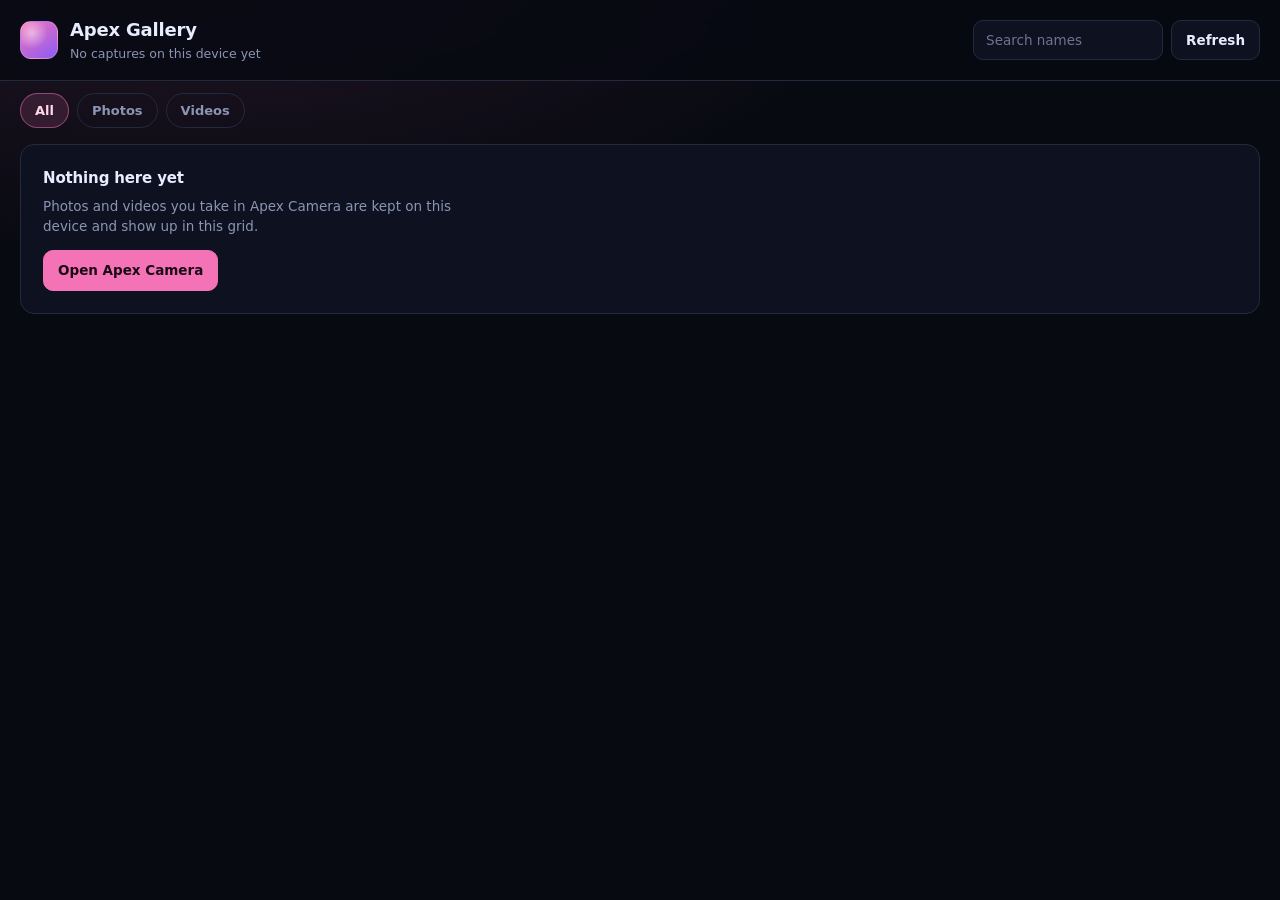
<file: index.html>
<!doctype html>
<html lang="en">
<head>
<meta charset="utf-8">
<meta name="viewport" content="width=device-width,initial-scale=1,viewport-fit=cover">
<meta name="theme-color" content="#080a12">
<title>Apex Gallery</title>
<link rel="manifest" href="./manifest.json">
<link rel="icon" href="./icons/icon-192.png" sizes="192x192" type="image/png">
<link rel="apple-touch-icon" href="./icons/icon-192.png">
<link rel="stylesheet" href="./styles.css">
</head>
<body>
<header class="bar">
  <div class="brand">
    <span class="mark" aria-hidden="true"></span>
    <div class="brand-text">
      <h1>Apex Gallery</h1>
      <p id="countStamp" class="stamp">Reading device storage&hellip;</p>
    </div>
  </div>
  <div class="tools">
    <label class="search">
      <span class="vh">Search names</span>
      <input id="searchInput" type="search" placeholder="Search names" autocomplete="off" spellcheck="false">
    </label>
    <button id="refreshBtn" class="btn" type="button">Refresh</button>
  </div>
</header>

<nav class="chips" aria-label="Filter by kind">
  <button id="filterAll" class="chip" type="button" aria-pressed="true">All</button>
  <button id="filterPhoto" class="chip" type="button" aria-pressed="false">Photos</button>
  <button id="filterVideo" class="chip" type="button" aria-pressed="false">Videos</button>
</nav>

<main>
  <section id="unsupported" class="panel" hidden>
    <h2>Device storage is unavailable</h2>
    <p>This browser does not expose IndexedDB to the page, so the captures Apex Camera saved cannot be read here. Try a normal (non-private) window.</p>
  </section>

  <section id="empty" class="panel empty" hidden>
    <h2>Nothing here yet</h2>
    <p id="emptyNote">Photos and videos you take in Apex Camera are kept on this device and show up in this grid.</p>
    <a class="btn primary" href="../camera/">Open Apex Camera</a>
  </section>

  <ul id="grid" class="grid"></ul>
</main>

<dialog id="lightbox" class="lightbox">
  <div class="lb-head">
    <div class="lb-titles">
      <p id="lightboxName" class="lb-name">&nbsp;</p>
      <p id="lightboxMeta" class="stamp"></p>
    </div>
    <button id="closeBtn" class="icon" type="button" aria-label="Close viewer">&#10005;</button>
  </div>
  <div class="lb-stage">
    <button id="prevBtn" class="nav" type="button" aria-label="Previous item">&#8249;</button>
    <div id="lightboxMedia" class="media"></div>
    <button id="nextBtn" class="nav" type="button" aria-label="Next item">&#8250;</button>
  </div>
  <div class="lb-foot">
    <a id="downloadBtn" class="btn primary" href="#" download>Download</a>
    <button id="deleteBtn" class="btn danger" type="button">Delete</button>
  </div>
</dialog>

<p id="toast" class="toast" role="status" aria-live="polite" hidden></p>

<script src="./app.js"></script>
</body>
</html>
</file>
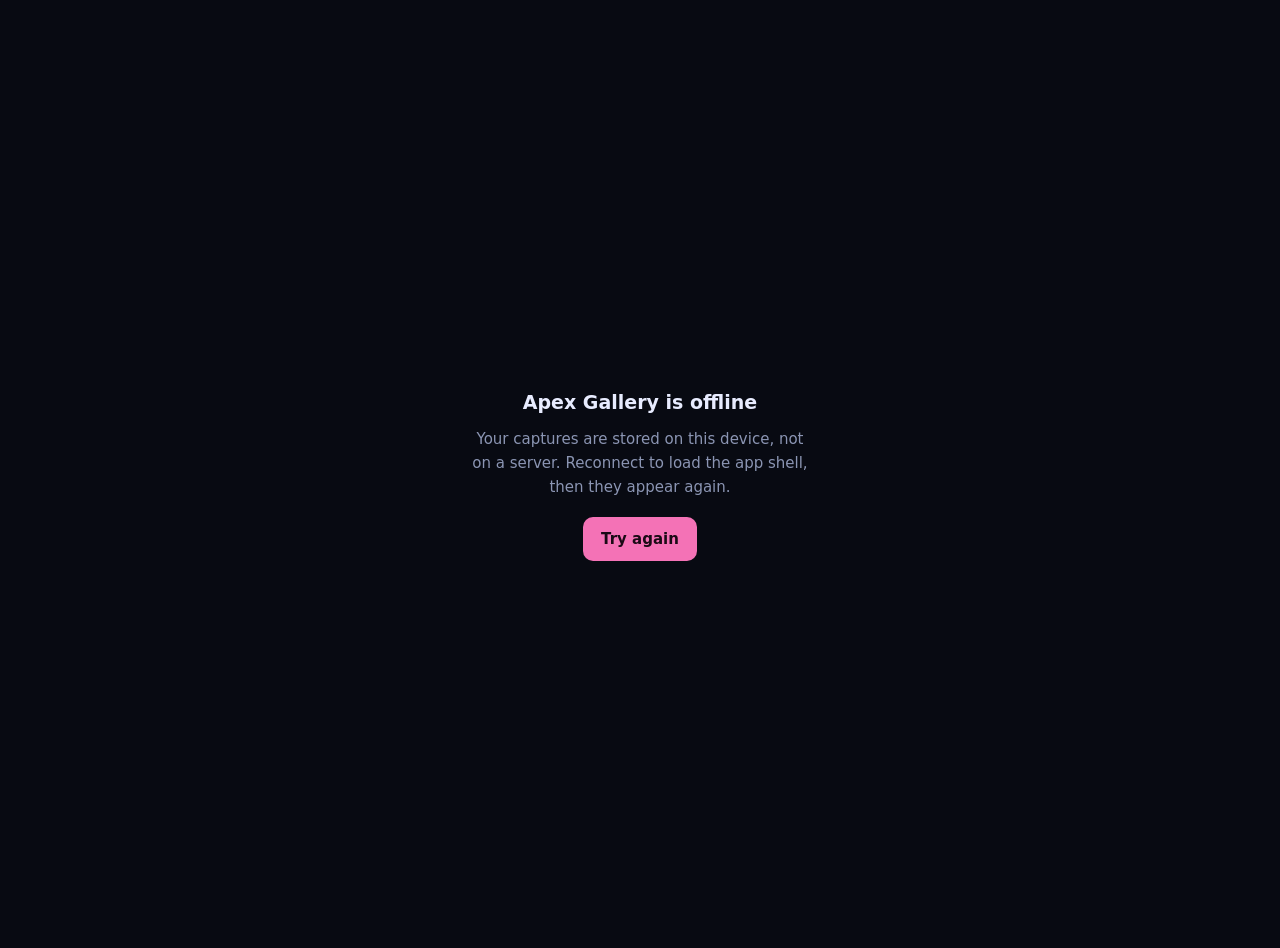
<file: offline.html>
<!doctype html>
<html lang="en">
<head>
<meta charset="utf-8">
<meta name="viewport" content="width=device-width,initial-scale=1">
<title>Apex Gallery &mdash; offline</title>
<style>
  html,body{height:100%}
  body{margin:0;display:grid;place-items:center;background:#080a12;color:#e8ecff;
    font:15px/1.6 ui-sans-serif,system-ui,-apple-system,"Segoe UI",Roboto,sans-serif;text-align:center;padding:24px}
  h1{font-size:19px;margin:0 0 10px}
  p{color:#8b95b3;max-width:36ch;margin:0 0 18px}
  button{font:inherit;background:#f472b6;color:#1a0a15;border:0;border-radius:10px;padding:10px 18px;font-weight:650;cursor:pointer}
</style>
</head>
<body>
  <div>
    <h1>Apex Gallery is offline</h1>
    <p>Your captures are stored on this device, not on a server. Reconnect to load the app shell, then they appear again.</p>
    <button type="button" onclick="location.replace('./')">Try again</button>
  </div>
</body>
</html>
</file>
<file: styles.css>
:root {
  --bg: #080a12;
  --panel: #0e1220;
  --panel-2: #131830;
  --line: #232a3d;
  --text: #e8ecff;
  --muted: #8b95b3;
  --accent: #f472b6;
  --accent-ink: #1a0a15;
  --danger: #ff6b81;
  --radius: 14px;
}

* { box-sizing: border-box; }

html, body { min-height: 100%; }

body {
  margin: 0;
  background:
    radial-gradient(1100px 520px at 12% -12%, rgba(244, 114, 182, 0.13), transparent 70%),
    var(--bg);
  color: var(--text);
  font: 15px/1.5 ui-sans-serif, system-ui, -apple-system, "Segoe UI", Roboto, sans-serif;
  padding-bottom: 40px;
}

h1, h2 { margin: 0; letter-spacing: -0.01em; }

.vh {
  position: absolute;
  width: 1px; height: 1px;
  margin: -1px; padding: 0; overflow: hidden;
  clip: rect(0 0 0 0); white-space: nowrap;
}

/* ---------- header ---------- */

.bar {
  position: sticky;
  top: 0;
  z-index: 5;
  display: flex;
  flex-wrap: wrap;
  gap: 14px;
  align-items: center;
  justify-content: space-between;
  padding: 16px 20px;
  background: rgba(8, 10, 18, 0.86);
  border-bottom: 1px solid var(--line);
  backdrop-filter: blur(14px);
}

.brand { display: flex; gap: 12px; align-items: center; min-width: 0; }

.mark {
  width: 38px; height: 38px;
  flex: 0 0 auto;
  border-radius: 11px;
  background:
    radial-gradient(circle at 30% 30%, rgba(255, 255, 255, 0.5), transparent 45%),
    linear-gradient(145deg, #f472b6, #8b5cf6);
  border: 1px solid rgba(255, 255, 255, 0.16);
}

.brand-text { min-width: 0; }

h1 { font-size: 18px; font-weight: 680; }

.stamp {
  margin: 2px 0 0;
  color: var(--muted);
  font-size: 12.5px;
}

.tools { display: flex; gap: 8px; align-items: center; flex-wrap: wrap; }

.search input {
  width: 190px;
  max-width: 52vw;
  padding: 9px 12px;
  border-radius: 10px;
  border: 1px solid var(--line);
  background: var(--panel);
  color: var(--text);
  font: inherit;
  font-size: 13.5px;
}

.search input::placeholder { color: #6b7592; }

.search input:focus-visible,
.btn:focus-visible,
.chip:focus-visible,
.icon:focus-visible,
.nav:focus-visible,
.tile:focus-visible {
  outline: 2px solid var(--accent);
  outline-offset: 2px;
}

.btn {
  display: inline-flex;
  align-items: center;
  justify-content: center;
  gap: 6px;
  padding: 9px 14px;
  border-radius: 10px;
  border: 1px solid var(--line);
  background: var(--panel);
  color: var(--text);
  font: inherit;
  font-size: 13.5px;
  font-weight: 600;
  text-decoration: none;
  cursor: pointer;
}

.btn:hover { background: var(--panel-2); }

.btn.primary {
  background: var(--accent);
  border-color: var(--accent);
  color: var(--accent-ink);
}

.btn.primary:hover { filter: brightness(1.06); }

.btn.danger {
  color: var(--danger);
  border-color: rgba(255, 107, 129, 0.4);
}

.btn.danger:hover { background: rgba(255, 107, 129, 0.12); }

.btn[disabled] { opacity: 0.55; cursor: default; }

/* ---------- filters ---------- */

.chips {
  display: flex;
  gap: 8px;
  padding: 12px 20px 0;
  flex-wrap: wrap;
}

.chip {
  padding: 7px 14px;
  border-radius: 999px;
  border: 1px solid var(--line);
  background: transparent;
  color: var(--muted);
  font: inherit;
  font-size: 13px;
  font-weight: 600;
  cursor: pointer;
}

.chip:hover { color: var(--text); }

.chip[aria-pressed="true"] {
  background: rgba(244, 114, 182, 0.14);
  border-color: rgba(244, 114, 182, 0.5);
  color: #ffd6ea;
}

/* ---------- panels ---------- */

main { padding: 16px 20px 0; }

.panel {
  padding: 22px;
  border: 1px solid var(--line);
  border-radius: var(--radius);
  background: var(--panel);
}

.panel h2 { font-size: 15px; margin-bottom: 6px; }

.panel p { margin: 0 0 14px; color: var(--muted); max-width: 52ch; font-size: 13.5px; }

.empty { text-align: left; }

/* ---------- grid ---------- */

.grid {
  display: grid;
  grid-template-columns: repeat(auto-fill, minmax(148px, 1fr));
  gap: 10px;
  margin: 0;
  padding: 0;
  list-style: none;
}

.grid[hidden], .panel[hidden], .lightbox:not([open]) { display: none; }

.grid li { min-width: 0; }

.tile {
  position: relative;
  display: block;
  width: 100%;
  aspect-ratio: 1 / 1;
  padding: 0;
  overflow: hidden;
  border: 1px solid var(--line);
  border-radius: 12px;
  background: #0b0f1b;
  color: var(--muted);
  cursor: zoom-in;
}

.tile img {
  width: 100%;
  height: 100%;
  object-fit: cover;
  display: block;
  opacity: 0;
  transition: opacity 160ms ease;
}

.tile img.loaded { opacity: 1; }

.tile .placeholder {
  position: absolute;
  inset: 0;
  display: grid;
  place-items: center;
  background: linear-gradient(160deg, #10152a, #0a0d18);
  font-size: 22px;
  color: #3d4763;
}

.tile .badge {
  position: absolute;
  right: 6px;
  bottom: 6px;
  padding: 2px 7px;
  border-radius: 999px;
  background: rgba(6, 8, 16, 0.78);
  border: 1px solid var(--line);
  color: #dfe5ff;
  font-size: 11px;
  font-variant-numeric: tabular-nums;
}

.tile .kind {
  position: absolute;
  left: 6px;
  top: 6px;
  padding: 2px 7px;
  border-radius: 999px;
  background: rgba(6, 8, 16, 0.78);
  border: 1px solid rgba(244, 114, 182, 0.45);
  color: #ffd6ea;
  font-size: 10.5px;
  font-weight: 700;
  letter-spacing: 0.04em;
  text-transform: uppercase;
}

/* ---------- lightbox ---------- */

.lightbox {
  width: min(980px, calc(100vw - 24px));
  max-height: calc(100vh - 32px);
  padding: 0;
  border: 1px solid var(--line);
  border-radius: 16px;
  background: #0b0f1a;
  color: var(--text);
  overflow: hidden;
}

.lightbox::backdrop { background: rgba(3, 4, 9, 0.82); backdrop-filter: blur(4px); }

.lb-head {
  display: flex;
  align-items: flex-start;
  justify-content: space-between;
  gap: 12px;
  padding: 12px 14px;
  border-bottom: 1px solid var(--line);
}

.lb-titles { min-width: 0; }

.lb-name {
  margin: 0;
  font-size: 14px;
  font-weight: 640;
  overflow: hidden;
  text-overflow: ellipsis;
  white-space: nowrap;
}

.icon {
  flex: 0 0 auto;
  width: 32px; height: 32px;
  display: grid;
  place-items: center;
  border-radius: 9px;
  border: 1px solid var(--line);
  background: transparent;
  color: var(--muted);
  font-size: 14px;
  cursor: pointer;
}

.icon:hover { color: var(--text); background: var(--panel); }

.lb-stage {
  display: flex;
  align-items: center;
  gap: 6px;
  padding: 10px;
  background: #06080f;
  min-height: 240px;
}

.media {
  flex: 1 1 auto;
  min-width: 0;
  display: grid;
  place-items: center;
}

.media img,
.media video {
  max-width: 100%;
  max-height: min(62vh, 620px);
  border-radius: 10px;
  background: #000;
  display: block;
}

.media .missing {
  color: var(--muted);
  font-size: 13.5px;
  padding: 32px 12px;
  text-align: center;
}

.nav {
  flex: 0 0 auto;
  width: 36px; height: 60px;
  display: grid;
  place-items: center;
  border-radius: 10px;
  border: 1px solid transparent;
  background: transparent;
  color: #9aa4c4;
  font-size: 24px;
  line-height: 1;
  cursor: pointer;
}

.nav:hover { background: rgba(255, 255, 255, 0.06); color: var(--text); }

.nav[disabled] { opacity: 0.3; cursor: default; }

.lb-foot {
  display: flex;
  gap: 8px;
  justify-content: flex-end;
  padding: 12px 14px;
  border-top: 1px solid var(--line);
}

/* ---------- toast ---------- */

.toast {
  position: fixed;
  left: 50%;
  bottom: 18px;
  transform: translateX(-50%);
  margin: 0;
  padding: 9px 16px;
  border-radius: 999px;
  border: 1px solid var(--line);
  background: #131a2c;
  color: var(--text);
  font-size: 13px;
  box-shadow: 0 12px 30px rgba(0, 0, 0, 0.45);
  z-index: 20;
}

.toast[hidden] { display: none; }

@media (max-width: 560px) {
  .bar { padding: 12px 14px; }
  .chips { padding: 10px 14px 0; }
  main { padding: 12px 14px 0; }
  .search input { width: 140px; }
  .grid { grid-template-columns: repeat(auto-fill, minmax(110px, 1fr)); gap: 7px; }
  .nav { display: none; }
  .lightbox { width: calc(100vw - 12px); }
  .media img, .media video { max-height: 58vh; }
}

@media (prefers-reduced-motion: reduce) {
  .tile img { transition: none; }
}
</file>
